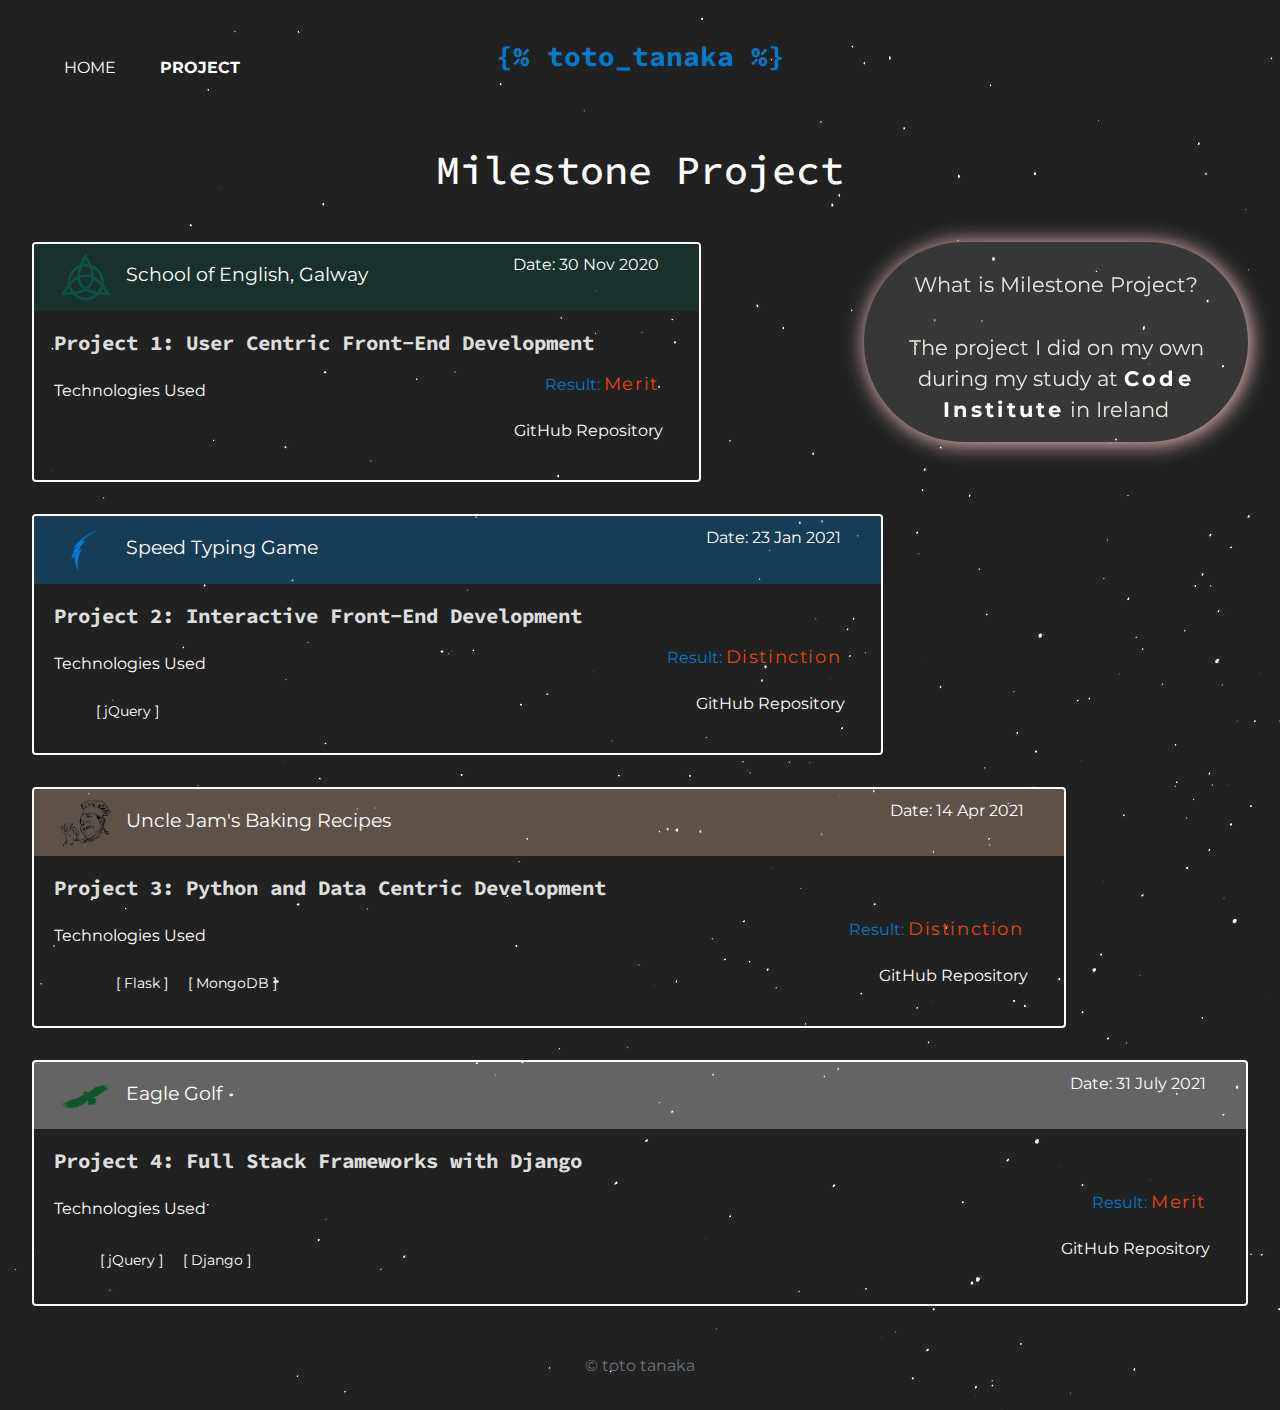
<file: project.html>
<!DOCTYPE html>
<html lang="en">
    <head>
        <meta charset="UTF-8" />
        <meta http-equiv="X-UA-Compatible" content="IE=edge" />
        <meta name="viewport" content="width=device-width, initial-scale=1.0" />
        <meta name="description" content="Portfolio of Kotaro (Toto) TANAKA" />

        <!-- Bootstrap CDN -->
        <link
            rel="stylesheet"
            href="https://stackpath.bootstrapcdn.com/bootstrap/4.3.1/css/bootstrap.min.css"
            integrity="sha384-ggOyR0iXCbMQv3Xipma34MD+dH/1fQ784/j6cY/iJTQUOhcWr7x9JvoRxT2MZw1T"
            crossorigin="anonymous"
        />
        <!-- Google Fonts -->
        <link rel="preconnect" href="https://fonts.gstatic.com" />
        <link
            href="https://fonts.googleapis.com/css2?family=Montserrat:wght@400;700&family=Source+Code+Pro:wght@400;700&display=swap"
            rel="stylesheet"
        />
        <!-- Fontawesome CDN -->
        <link
            rel="stylesheet"
            href="https://use.fontawesome.com/releases/v5.15.1/css/all.css"
            integrity="sha384-vp86vTRFVJgpjF9jiIGPEEqYqlDwgyBgEF109VFjmqGmIY/Y4HV4d3Gp2irVfcrp"
            crossorigin="anonymous"
        />
        <!-- JQuery CDN -->
        <script
            src="https://code.jquery.com/jquery-3.5.1.js"
            integrity="sha256-QWo7LDvxbWT2tbbQ97B53yJnYU3WhH/C8ycbRAkjPDc="
            crossorigin="anonymous"
        ></script>
        <!-- Styles CSS -->
        <link rel="stylesheet" href="./assets/css/style.css" />
        <!-- Favicon -->
        <link rel="shortcut icon" type="image/x-icon" href="./favicon.ico" />

        <title>Toto's Portfolio</title>
    </head>

    <!-- Credit: Main Frame @ https://getbootstrap.com/docs/5.0/examples/cover/ -->

    <body class="d-flex text-center">
        <div class="cover-container d-flex w-100 p-3 mx-auto flex-column">
            <header class="mb-auto">
                <div>
                    <h3 id="logo" class="float-md-start mb-0">
                        <a href="index.html"
                            >&#123;&#37; toto<span class="d-none d-md-inline"
                                >_tanaka</span
                            >
                            &#37;&#125;</a
                        >
                    </h3>

                    <nav
                        class="
                            nav nav-masthead
                            justify-content-center
                            float-md-end
                        "
                    >
                        <a
                            class="nav-link nav-home"
                            aria-current="page"
                            href="index.html"
                            >HOME</a
                        >
                        <a
                            class="nav-link active nav-project"
                            href="project.html"
                            >PROJECT</a
                        >
                        <a
                            id="linkedin"
                            class="nav-link nav-linkedin"
                            href="https://www.linkedin.com/in/toto-kotaro-tanaka/"
                            target="_blank"
                            rel="noopener"
                            ><i class="fab fa-linkedin"></i
                        ></a>
                        <a
                            id="github"
                            class="nav-link nav-github"
                            href="https://github.com/Toto-Kotaro-Tanaka"
                            target="_blank"
                            rel="noopener"
                            ><i class="fab fa-github-square"></i
                        ></a>
                    </nav>
                </div>
            </header>

            <!-- Mobile Size -->
            <main class="px-3 d-md-none">
                <div>
                    <h2>Milestone Project</h2>
                </div>
                <!-- Project 1 -->
                <div class="card">
                    <a
                        class="ms1"
                        href="https://toto-kotaro-tanaka.github.io/ms1-school-of-english/"
                        target="_blank"
                        rel="noopener"
                    >
                        <img
                            src="./assets/img/ms1.ico"
                            class="card-img-top"
                            alt="Milestone Project One"
                        />
                    </a>
                    <div class="card-body">
                        <h4 class="card-title">
                            Project 1: <br />User Centric Front-End Development
                        </h4>
                        <a
                            href="https://toto-kotaro-tanaka.github.io/ms1-school-of-english/"
                            target="_blank"
                            rel="noopener"
                        >
                            <p class="card-text">School of English, Galway</p>
                        </a>
                        <p>Date: 30 Nov 2020</p>
                        <p class="result">
                            Result: <span class="grade">Merit</span>
                        </p>
                    </div>
                    <ul class="list-group list-group-flush">
                        <li class="list-group-item">Technologies Used</li>
                        <li class="list-group-item">
                            <i class="fab fa-html5 html"></i>
                            <i class="fab fa-css3-alt css"></i>
                            <i class="fab fa-bootstrap bootstrap"></i>
                            <i class="fab fa-git-alt git"></i>
                            <i class="fab fa-github github"></i>
                        </li>
                        <li class="github-repo">
                            <a
                                href="https://github.com/Toto-Kotaro-Tanaka/ms1-school-of-english"
                                target="_blank"
                                rel="noopener"
                                >GitHub Repository
                                <i class="fab fa-github-square"></i
                            ></a>
                        </li>
                    </ul>
                </div>
                <!-- Project 2 -->
                <div class="card">
                    <a
                        class="ms2"
                        href="https://toto-kotaro-tanaka.github.io/ms2-speed-typing-game/"
                        target="_blank"
                        rel="noopener"
                    >
                        <img
                            src="./assets/img/ms2.png"
                            class="card-img-top"
                            alt="Milestone Project Two"
                        />
                    </a>
                    <div class="card-body">
                        <h4 class="card-title">
                            Project 2: <br />Interactive Front-End Development
                        </h4>
                        <a
                            href="https://toto-kotaro-tanaka.github.io/ms2-speed-typing-game/"
                            target="_blank"
                            rel="noopener"
                        >
                            <p class="card-text">Speed Typing Game</p>
                        </a>
                        <p>Date: 23 Jan 2021</p>
                        <p class="result">
                            Result: <span class="grade">Distinction</span>
                        </p>
                    </div>
                    <ul class="list-group list-group-flush">
                        <li class="list-group-item">Technologies Used</li>
                        <li class="list-group-item">
                            <i class="fab fa-html5 html"></i>
                            <i class="fab fa-css3-alt css"></i>
                            <i class="fab fa-bootstrap bootstrap"></i>
                            <i class="fab fa-js-square js"></i>
                            <i class="fab fa-git-alt git"></i>
                            <i class="fab fa-github github"></i>
                            <p class="tec-text">&#91; jQuery &#93;</p>
                        </li>
                        <li class="github-repo">
                            <a
                                href="https://github.com/Toto-Kotaro-Tanaka/ms2-speed-typing-game"
                                target="_blank"
                                rel="noopener"
                                >GitHub Repository
                                <i class="fab fa-github-square"></i
                            ></a>
                        </li>
                    </ul>
                </div>
                <!-- Project 3 -->
                <div class="card">
                    <a
                        class="ms3"
                        href="https://ms3-uncle-jams-baking-recipes.herokuapp.com/"
                        target="_blank"
                        rel="noopener"
                    >
                        <img
                            src="./assets/img/ms3.png"
                            class="card-img-top"
                            alt="Milestone Project Three"
                        />
                    </a>
                    <div class="card-body">
                        <h4 class="card-title">
                            Project 3: <br />Python and Data Centric Development
                        </h4>
                        <a
                            href="https://ms3-uncle-jams-baking-recipes.herokuapp.com/"
                            target="_blank"
                            rel="noopener"
                        >
                            <p class="card-text">Uncle Jam's Baking Recipes</p>
                        </a>
                        <p>Date: 14 Apr 2021</p>
                        <p class="result">
                            Result: <span class="grade">Distinction</span>
                        </p>
                    </div>
                    <ul class="list-group list-group-flush">
                        <li class="list-group-item">Technologies Used</li>
                        <li class="list-group-item">
                            <i class="fab fa-html5 html"></i>
                            <i class="fab fa-css3-alt css"></i>
                            <i class="fab fa-mdb mdb"></i>
                            <i class="fab fa-js-square js"></i>
                            <i class="fab fa-python python"></i>
                            <i class="fas fa-database database"></i>
                            <i class="fab fa-git-alt git"></i>
                            <i class="fab fa-github github"></i>
                            <p class="tec-text">&#91; Flask, MongoDB &#93;</p>
                        </li>
                        <li class="github-repo">
                            <a
                                href="https://github.com/Toto-Kotaro-Tanaka/ms3-uncle-jams-baking-recipes"
                                target="_blank"
                                rel="noopener"
                                >GitHub Repository
                                <i class="fab fa-github-square"></i
                            ></a>
                        </li>
                    </ul>
                </div>
                <!-- Project 4 -->
                <div class="card">
                    <a
                        class="ms4"
                        href="https://ms4-eagle-golf.herokuapp.com/"
                        target="_blank"
                        rel="noopener"
                    >
                        <img
                            src="./assets/img/ms4.png"
                            class="card-img-top"
                            alt="Milestone Project Three"
                        />
                    </a>
                    <div class="card-body">
                        <h4 class="card-title">
                            Project 4: <br />Full Stack Frameworks with Django
                        </h4>
                        <a
                            href="https://ms4-eagle-golf.herokuapp.com/"
                            target="_blank"
                            rel="noopener"
                        >
                            <p class="card-text">Eagle Golf</p>
                        </a>
                        <p>Date: 31 July 2021</p>
                        <p class="result">
                            Result: <span class="grade">Merit</span>
                        </p>
                    </div>
                    <ul class="list-group list-group-flush">
                        <li class="list-group-item">Technologies Used</li>
                        <li class="list-group-item">
                            <i class="fab fa-html5 html"></i>
                            <i class="fab fa-css3-alt css"></i>
                            <i class="fab fa-mdb mdb"></i>
                            <i class="fab fa-js-square js"></i>
                            <i class="fab fa-python python"></i>
                            <i class="fas fa-database database"></i>
                            <i class="fab fa-cc-stripe stripe"></i>
                            <i class="fab fa-aws aws"></i>
                            <i class="fab fa-git-alt git"></i>
                            <i class="fab fa-github github"></i>
                            <p class="tec-text">&#91; jQuery, Django &#93;</p>
                        </li>
                        <li class="github-repo">
                            <a
                                href="https://github.com/Toto-Kotaro-Tanaka/ms4-eagle-golf"
                                target="_blank"
                                rel="noopener"
                                >GitHub Repository
                                <i class="fab fa-github-square"></i
                            ></a>
                        </li>
                    </ul>
                </div>
            </main>
            <!-- /End of Mobile Size -->

            <!-- Tablet & Desktop Sizes -->
            <section class="px-3 d-none d-md-block">
                <div>
                    <h2>Milestone Project</h2>
                </div>
                <div
                    class="milestone-desc d-none d-lg-block hvr-wobble-vertical"
                >
                    <p>
                        What is Milestone Project? <br /><br />The project I did
                        on my own during my study at
                        <a
                            class="ci"
                            href="https://codeinstitute.net/"
                            target="_blank"
                            rel="noopener"
                        >
                            Code Institute</a
                        >
                        in Ireland
                    </p>
                </div>
                <!-- Project 1 -->
                <div class="card ms1-card">
                    <div class="ms1">
                        <a
                            href="https://toto-kotaro-tanaka.github.io/ms1-school-of-english/"
                            target="_blank"
                            rel="noopener"
                        >
                            <img
                                src="./assets/img/ms1.ico"
                                class="card-img-top"
                                alt="Milestone Project One"
                            />
                            <p class="project-title">
                                School of English, Galway
                            </p>
                        </a>
                        <p class="position-right">Date: 30 Nov 2020</p>
                    </div>
                    <div class="card-body">
                        <h4 class="card-title">
                            Project 1: User Centric Front-End Development
                        </h4>
                        <p class="result position-right">
                            Result: <span class="grade">Merit</span>
                        </p>
                        <ul class="list-group list-group-flush">
                            <li class="list-group-item">Technologies Used</li>
                            <li class="list-group-item">
                                <i class="fab fa-html5 html"></i>
                                <i class="fab fa-css3-alt css"></i>
                                <i class="fab fa-bootstrap bootstrap"></i>
                                <i class="fab fa-git-alt git"></i>
                                <i class="fab fa-github github"></i>
                                <div class="github-repo">
                                    <a
                                        href="https://github.com/Toto-Kotaro-Tanaka/ms1-school-of-english"
                                        target="_blank"
                                        rel="noopener"
                                        >GitHub Repository
                                        <i class="fab fa-github-square"></i
                                    ></a>
                                </div>
                            </li>
                        </ul>
                    </div>
                </div>
                <!-- Project 2 -->
                <div class="card ms2-card">
                    <div class="ms2">
                        <a
                            href="https://toto-kotaro-tanaka.github.io/ms2-speed-typing-game/"
                            target="_blank"
                            rel="noopener"
                        >
                            <img
                                src="./assets/img/ms2.png"
                                class="card-img-top"
                                alt="Milestone Project Two"
                            />
                            <p class="project-title">Speed Typing Game</p>
                        </a>
                        <p class="position-right">Date: 23 Jan 2021</p>
                    </div>
                    <div class="card-body">
                        <h4 class="card-title">
                            Project 2: Interactive Front-End Development
                        </h4>
                        <p class="result position-right">
                            Result: <span class="grade">Distinction</span>
                        </p>
                        <ul class="list-group list-group-flush">
                            <li class="list-group-item">Technologies Used</li>
                            <li class="list-group-item">
                                <i class="fab fa-html5 html"></i>
                                <i class="fab fa-css3-alt css"></i>
                                <i class="fab fa-bootstrap bootstrap"></i>
                                <i class="fab fa-js-square js"></i>
                                <p class="tec-text">&#91; jQuery &#93;</p>
                                <i class="fab fa-git-alt git"></i>
                                <i class="fab fa-github github"></i>
                                <div class="github-repo">
                                    <a
                                        href="https://github.com/Toto-Kotaro-Tanaka/ms2-speed-typing-game"
                                        target="_blank"
                                        rel="noopener"
                                        >GitHub Repository
                                        <i class="fab fa-github-square"></i
                                    ></a>
                                </div>
                            </li>
                        </ul>
                    </div>
                </div>
                <!-- Project 3 -->
                <div class="card ms3-card">
                    <div class="ms3">
                        <a
                            href="https://ms3-uncle-jams-baking-recipes.herokuapp.com/"
                            target="_blank"
                            rel="noopener"
                        >
                            <img
                                src="./assets/img/ms3.png"
                                class="card-img-top"
                                alt="Milestone Project Three"
                            />
                            <p class="project-title">
                                Uncle Jam's Baking Recipes
                            </p>
                        </a>
                        <p class="position-right">Date: 14 Apr 2021</p>
                    </div>
                    <div class="card-body">
                        <h4 class="card-title">
                            Project 3: Python and Data Centric Development
                        </h4>
                        <p class="result position-right">
                            Result: <span class="grade">Distinction</span>
                        </p>
                        <ul class="list-group list-group-flush">
                            <li class="list-group-item">Technologies Used</li>
                            <li class="list-group-item">
                                <i class="fab fa-html5 html"></i>
                                <i class="fab fa-css3-alt css"></i>
                                <i class="fab fa-mdb mdb"></i>
                                <i class="fab fa-js-square js"></i>
                                <p class="tec-text"></p>
                                <i class="fab fa-python python"></i>
                                <p class="tec-text">&#91; Flask &#93;</p>
                                <i class="fas fa-database database"></i>
                                <p class="tec-text">&#91; MongoDB &#93;</p>
                                <i class="fab fa-git-alt git"></i>
                                <i class="fab fa-github github"></i>
                                <div class="github-repo">
                                    <a
                                        href="https://github.com/Toto-Kotaro-Tanaka/ms3-uncle-jams-baking-recipes"
                                        target="_blank"
                                        rel="noopener"
                                        >GitHub Repository
                                        <i class="fab fa-github-square"></i
                                    ></a>
                                </div>
                            </li>
                        </ul>
                    </div>
                </div>
                <!-- Project 4 -->
                <div class="card ms4-card">
                    <div class="ms4">
                        <a
                            href="https://ms4-eagle-golf.herokuapp.com/"
                            target="_blank"
                            rel="noopener"
                        >
                            <img
                                src="./assets/img/ms4.png"
                                class="card-img-top"
                                alt="Milestone Project Four"
                            />
                            <p class="project-title">Eagle Golf</p>
                        </a>
                        <p class="position-right">Date: 31 July 2021</p>
                    </div>
                    <div class="card-body">
                        <h4 class="card-title">
                            Project 4: Full Stack Frameworks with Django
                        </h4>
                        <p class="result position-right">
                            Result: <span class="grade">Merit</span>
                        </p>
                        <ul class="list-group list-group-flush">
                            <li class="list-group-item">Technologies Used</li>
                            <li class="list-group-item">
                                <i class="fab fa-html5 html"></i>
                                <i class="fab fa-css3-alt css"></i>
                                <i class="fab fa-mdb mdb"></i>
                                <i class="fab fa-js-square js"></i>
                                <p class="tec-text">&#91; jQuery &#93;</p>
                                <i class="fab fa-python python"></i>
                                <p class="tec-text">&#91; Django &#93;</p>
                                <i class="fas fa-database database"></i>
                                <i class="fab fa-cc-stripe stripe"></i>
                                <i class="fab fa-aws aws"></i>
                                <i class="fab fa-git-alt git"></i>
                                <i class="fab fa-github github"></i>
                                <div class="github-repo">
                                    <a
                                        href="https://github.com/Toto-Kotaro-Tanaka/ms4-eagle-golf"
                                        target="_blank"
                                        rel="noopener"
                                        >GitHub Repository
                                        <i class="fab fa-github-square"></i
                                    ></a>
                                </div>
                            </li>
                        </ul>
                    </div>
                </div>
            </section>
            <!-- End of Tablet & Desktop Sizes -->

            <footer class="mt-auto text-muted">
                <p class="copyright">
                    &copy; toto tanaka <span id="copyright"></span>
                </p>
            </footer>
        </div>
        <!-- Bootstrap JavaScript -->
        <script
            src="https://cdn.jsdelivr.net/npm/bootstrap@4.5.3/dist/js/bootstrap.bundle.min.js"
            integrity="sha384-ho+j7jyWK8fNQe+A12Hb8AhRq26LrZ/JpcUGGOn+Y7RsweNrtN/tE3MoK7ZeZDyx"
            crossorigin="anonymous"
        ></script>
        <script>
            $("#copyright").text(new Date().getFullYear());
        </script>
    </body>
    <!-- /End of Credit Main Frame -->
</html>
</file>
<file: assets/css/style.css>
/*
* Prefixed by https://autoprefixer.github.io
* PostCSS: v7.0.29,
* Autoprefixer: v9.7.6
* Browsers: last 4 version
*/

body {
    background-image: url(../img/portfolio-bg.png);
    -webkit-box-sizing: border-box;
    box-sizing: border-box;
    color: #fff;
    font-family: "Montserrat", sans-serif;
    margin: 0;
    padding: 0;
}

/* General */
a {
    color: #fff;
    text-decoration: none !important;
}

a:hover {
    color: #ffdf00;
}

.active {
    font-weight: 700;
}

h1,
h2,
h4,
h5,
#logo,
#heading-desc,
.tooltip {
    font-family: "Source Code Pro", monospace;
}

/* Header: index.html & project.html */
#logo {
    font-weight: 700;
    padding-bottom: 1.5rem;
}

#logo a {
    color: #007acc !important;
}

#logo a:hover {
    color: #ffdf00 !important;
}

.nav i {
    font-size: 1.6rem;
}

#linkedin:hover {
    color: #0073b1;
}

#github:hover,
.github-repo a:hover,
.ci:hover {
    color: #e84610;
}

/* Main: index.html */
h1 {
    font-size: 2.2rem;
}

#heading-desc {
    font-size: 2.1rem;
    padding-bottom: 1.5rem;
}

#main-text {
    font-size: 1.1rem;
    letter-spacing: 0.1rem;
    padding-bottom: 1rem;
}

.alien {
    width: 2rem;
}

.btn-project {
    background-color: #ffdf00;
    border: none;
    border-radius: 2rem;
    color: #343a40;
    display: block;
    font-size: 1rem;
    font-weight: 700;
    letter-spacing: 0.1rem;
    margin: 0 auto;
    padding: 0.5rem 1rem;
    width: 12rem;
}

.btn-project,
.btn-project,
.btn-project:focus,
.btn-project:active:focus {
    background-color: #ffdf00 !important;
    border: none !important;
    -webkit-box-shadow: none !important;
    box-shadow: none !important;
}

/* Credit: hovercss @ https://github.com/IanLunn/Hover/blob/master/css/hover.css */
@-webkit-keyframes hvr-push {
    50% {
        -webkit-transform: scale(0.9);
        transform: scale(0.9);
    }
    100% {
        -webkit-transform: scale(1);
        transform: scale(1);
    }
}
@keyframes hvr-push {
    50% {
        -webkit-transform: scale(0.9);
        transform: scale(0.9);
    }
    100% {
        -webkit-transform: scale(1);
        transform: scale(1);
    }
}

.hvr-push {
    display: inline-block;
    vertical-align: middle;
    -webkit-transform: perspective(1px) translateZ(0);
    transform: perspective(1px) translateZ(0);
    -webkit-box-shadow: 0 0 1px rgba(0, 0, 0, 0);
    box-shadow: 0 0 1px rgba(0, 0, 0, 0);
}

.hvr-push:hover,
.hvr-push:focus,
.hvr-push:active {
    -webkit-animation-name: hvr-push;
    animation-name: hvr-push;
    -webkit-animation-duration: 0.4s;
    animation-duration: 0.4s;
    -webkit-animation-timing-function: linear;
    animation-timing-function: linear;
    -webkit-animation-iteration-count: 1;
    animation-iteration-count: 1;
}
/* /End of Credit */

/* Credit: CSS-Tricks @ https://css-tricks.com/bubble-point-tooltips-with-css3-jquery/ */
.tooltip,
.arrow:after {
    /* background: #252525; */
    border: 1px solid #fff;
}

.tooltip {
    border-radius: 1.5rem;
    color: #fff;
    display: inline-block;
    font-size: 1rem;
    margin-top: 1.25rem;
    opacity: 0;
    padding: 0.3rem 1.2rem;
    pointer-events: none;
    position: absolute;
    text-align: center;
    text-decoration: none;
}

.tooltip.active {
    opacity: 1;
    margin-top: 0.35rem;
    -webkit-transition: all 0.5s ease;
    -o-transition: all 0.5s ease;
    transition: all 0.5s ease;
}

.tooltip.out {
    opacity: 0.2;
    margin-top: -1rem;
}
/* /End of Credit */

/* UFO: index.html & project.html */
.ufo {
    position: fixed;
    z-index: -1;
}

.ufo img {
    width: 6rem;
}

/* Main: project.html */
h2 {
    font-size: 1.9rem;
    margin: 2rem 0;
}

.milestone-desc {
    background: rgba(255, 255, 255, 0.1);
    border-radius: 7rem;
    -webkit-box-shadow: 0.1rem 0.1rem 1.3rem #ffcbcb;
    box-shadow: 0.1rem 0.1rem 1.3rem #ffcbcb;
    color: #e7e7de;
    height: 12.5rem;
    position: absolute;
    right: 2rem;
    width: 24rem;
}

.milestone-desc p {
    font-size: 1.3rem;
    margin: 0;
    padding: 1.7rem 1.3rem 1.3rem 1.3rem;
}

.ci {
    font-weight: bold;
    letter-spacing: 0.2rem;
}

.card {
    background: transparent;
    border: 2px solid #fff;
    margin-bottom: 2rem;
}

.ms1 {
    background-color: rgba(6, 84, 70, 0.3);
}

.ms2 {
    background-color: rgba(0, 122, 204, 0.3);
}

.ms3 {
    background-color: rgba(234, 191, 159, 0.3);
}

.ms4 {
    background-color: rgba(255, 255, 255, 0.3);
}

.card-body h4 {
    color: #dddddd;
}

.card a {
    padding: 1rem;
}

.card img {
    height: 50%;
    width: 50%;
}

.card-title {
    font-size: 1.5rem;
    line-height: 2rem;
}

.card-text {
    font-size: 1.2rem;
    font-weight: 700;
    letter-spacing: 0.1rem;
}

.list-group li {
    background-color: rgba(197, 197, 197, 0.2);
    padding-bottom: 0.5rem;
    padding-top: 0.5rem;
}

.list-group-item {
    border: none;
    margin-bottom: 0;
    padding-left: 0;
    padding-right: 0;
}

.result {
    color: #007acc;
}

.grade {
    color: #e84610;
    font-size: 1.1rem;
    letter-spacing: 0.1rem;
}

.html,
.css,
.bootstrap,
.js,
.git,
.github,
.python,
.stripe,
.aws,
.database {
    font-size: 1.6rem;
    padding-right: 0.3rem;
}

.mdb {
    font-size: 2rem;
    padding: 0 0.3rem;
}

.tec-text {
    font-size: 0.9rem;
    margin: 0.4rem 0 0 0;
}

/* Footer: index.html & project.html */
h5 {
    color: #c5c5c5;
    letter-spacing: 0.2rem;
    margin-bottom: 1rem;
}

#technologies p {
    color: #c5c5c5;
    display: inline;
    margin-left: -0.7rem;
    padding: 0 0.95rem 0 0.1rem;
    vertical-align: top;
}

#technologies i {
    font-size: 1.4rem;
    margin-right: 0.7rem;
}

.github-mr {
    margin-right: 0 !important;
}

.fa-html5 {
    color: #f06529;
}

.fa-css3-alt {
    color: #2965f1;
}

.fa-js-square {
    color: #f0db4f;
}

.fa-bootstrap {
    color: #845ec2;
}

.fa-mdb {
    color: #3f51b5;
}

.fa-python {
    color: #4b8bbe;
    margin-right: 0;
}

.fa-node-js {
    color: #68a063;
}

.fa-react {
    color: #61dbfb;
}

.fa-python {
    color: #4b8bbe;
}

.fa-database {
    color: #3fa037;
}

.stripe {
    color: #635bff;
}

.aws {
    color: #ec7211;
}

.fa-git-alt {
    color: #f34f29;
}

.fa-github {
    color: #fff;
}

.copyright {
    margin-top: 1rem;
}

/* -- Media Query: Screen Size Bigger Than 48rem / 768px -- */
@media only screen and (min-width: 48rem) {
    header {
        margin: 1.5rem auto 0;
        position: relative;
        width: 100%;
    }

    nav {
        position: absolute;
        top: 0;
        width: 100%;
    }

    .nav-home {
        left: 2rem;
        position: absolute;
    }

    .nav-project {
        left: 6rem;
        position: absolute;
    }

    .nav-linkedin {
        right: 7rem;
        position: absolute;
    }

    .nav-github {
        position: absolute;
        right: 2rem;
    }

    nav a {
        margin-top: 0.5rem;
    }

    h1,
    #heading-desc {
        font-size: 2.7rem;
    }

    #heading-desc {
        padding-bottom: 2rem;
    }

    h2 {
        font-size: 2.5rem;
        margin: 3rem 0;
    }

    .ms1,
    .ms2,
    .ms3,
    .ms4 {
        padding: 0.6rem;
    }

    .card img {
        height: 3rem;
        width: 3.2rem;
    }

    .project-title {
        font-size: 1.2rem;
        padding-left: 0.7rem;
    }

    .ms1-card p,
    .ms2-card p,
    .ms3-card p,
    .ms4-card p {
        display: inline;
    }

    .card-title {
        font-size: 1.3rem;
        font-weight: 700;
        line-height: 1.5rem;
        margin-bottom: 1rem;
    }

    .position-right {
        position: absolute;
        right: 2.5rem;
    }

    .list-group li {
        background-color: transparent;
    }

    .html,
    .css,
    .bootstrap,
    .mdb,
    .js,
    .git,
    .github,
    .python,
    .database {
        font-size: 1.4rem;
        padding-right: 0.8rem;
    }

    .tec-text {
        font-size: 0.9rem;
        margin: 0 0.8rem 0 -0.6rem;
    }

    .github-repo {
        display: block;
        position: absolute;
        right: 0;
    }
}

/* -- Media Query: Screen Size Bigger Than 62rem / 992px -- */
@media only screen and (min-width: 62rem) {
    .nav-project {
        left: 8rem;
        position: absolute;
    }

    .ms1-card {
        width: 55%;
    }

    .ms2-card {
        width: 70%;
    }

    .ms3-card {
        width: 85%;
    }

    .card {
        text-align: left;
    }

    .github-repo {
        display: inline;
    }

    /* Credit: CSS-Tricks @ https://github.com/IanLunn/Hover/blob/master/css/hover.css */
    /* Wobble Vertical */
    @-webkit-keyframes hvr-wobble-vertical {
        16.65% {
            -webkit-transform: translateY(8px);
            transform: translateY(8px);
        }

        33.3% {
            -webkit-transform: translateY(-6px);
            transform: translateY(-6px);
        }

        49.95% {
            -webkit-transform: translateY(4px);
            transform: translateY(4px);
        }

        66.6% {
            -webkit-transform: translateY(-2px);
            transform: translateY(-2px);
        }

        83.25% {
            -webkit-transform: translateY(1px);
            transform: translateY(1px);
        }

        100% {
            -webkit-transform: translateY(0);
            transform: translateY(0);
        }
    }

    @keyframes hvr-wobble-vertical {
        16.65% {
            -webkit-transform: translateY(8px);
            transform: translateY(8px);
        }

        33.3% {
            -webkit-transform: translateY(-6px);
            transform: translateY(-6px);
        }

        49.95% {
            -webkit-transform: translateY(4px);
            transform: translateY(4px);
        }

        66.6% {
            -webkit-transform: translateY(-2px);
            transform: translateY(-2px);
        }

        83.25% {
            -webkit-transform: translateY(1px);
            transform: translateY(1px);
        }

        100% {
            -webkit-transform: translateY(0);
            transform: translateY(0);
        }
    }

    .hvr-wobble-vertical {
        display: inline-block;
        vertical-align: middle;
        -webkit-transform: perspective(1px) translateZ(0);
        transform: perspective(1px) translateZ(0);
        box-shadow: 0 0 1px rgba(0, 0, 0, 0);
    }

    .hvr-wobble-vertical:hover,
    .hvr-wobble-vertical:focus,
    .hvr-wobble-vertical:active {
        -webkit-animation-name: hvr-wobble-vertical;
        animation-name: hvr-wobble-vertical;
        -webkit-animation-duration: 1s;
        animation-duration: 1s;
        -webkit-animation-timing-function: ease-in-out;
        animation-timing-function: ease-in-out;
        -webkit-animation-iteration-count: 1;
        animation-iteration-count: 1;
    }

    .milestone-desc {
        background: rgba(255, 255, 255, 0.1);
        border-radius: 7rem;
        -webkit-box-shadow: 0.1rem 0.1rem 1.3rem #ffcbcb;
        box-shadow: 0.1rem 0.1rem 1.3rem #ffcbcb;
        color: #e7e7de;
        height: 12.5rem;
        position: absolute;
        right: 2rem;
        width: 24rem;
    }
}
</file>
